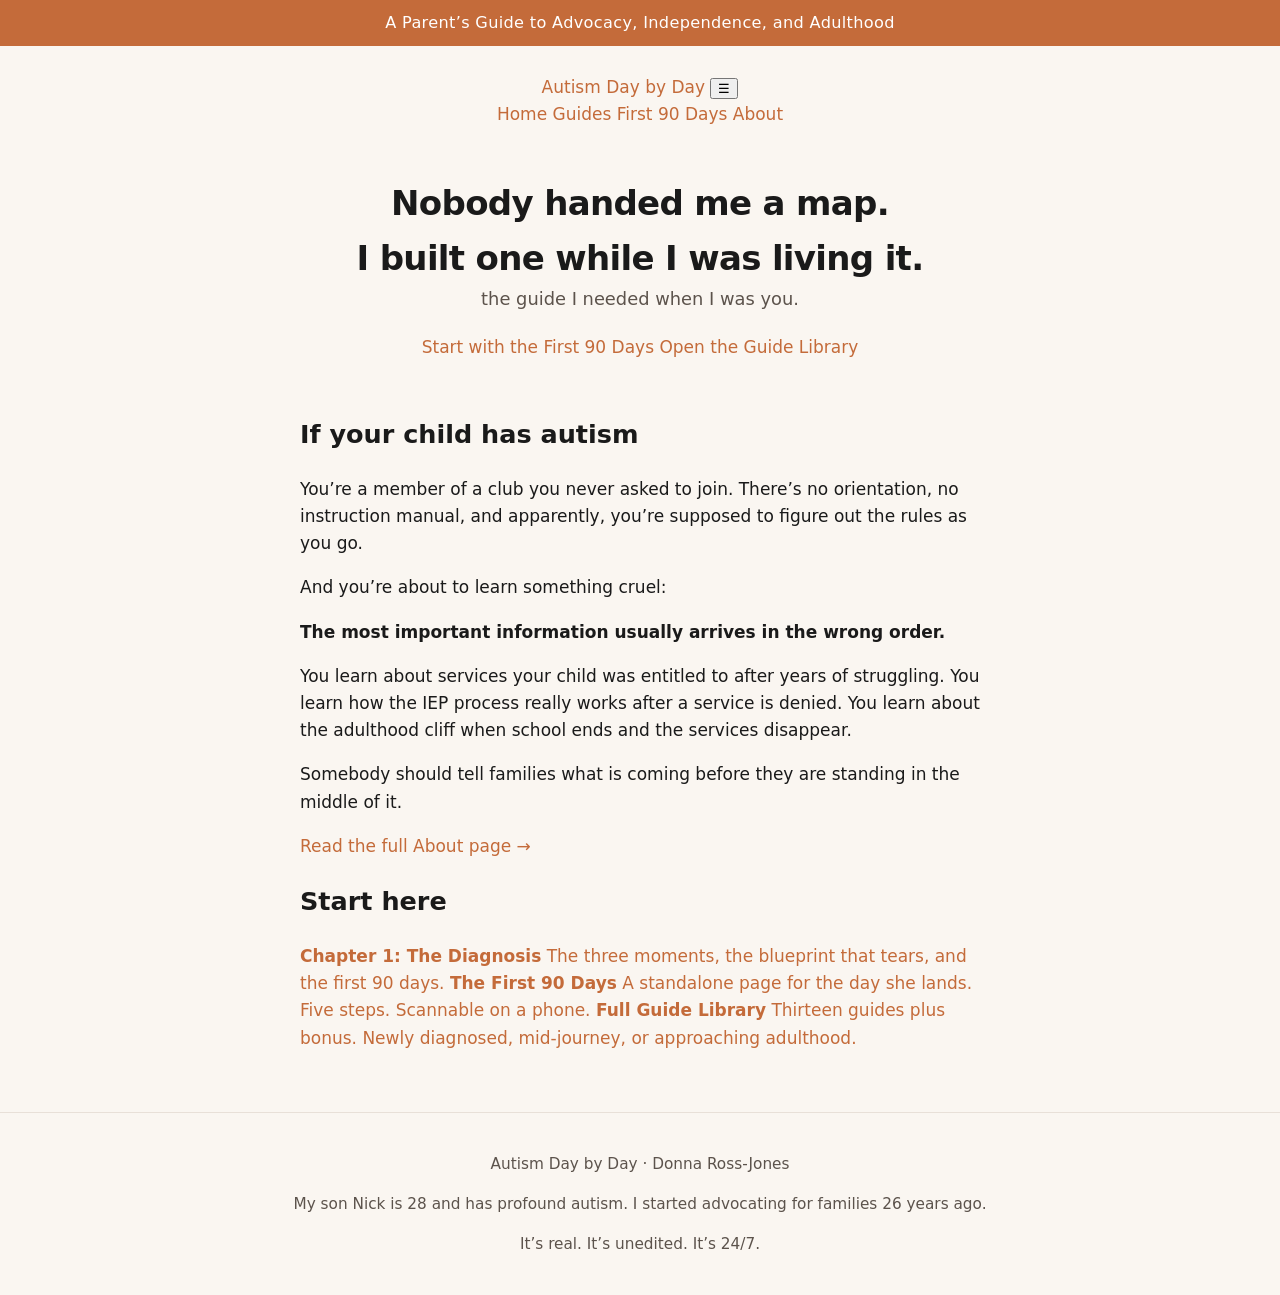
<file: index.html>
<!DOCTYPE html>
<html lang="en">
<head>
  <meta charset="UTF-8">
  <meta name="viewport" content="width=device-width, initial-scale=1">
  <title>Autism Day by Day — the guide I needed when I was you.</title>
  <link rel="stylesheet" href="styles.css">
</head>
<body>
  <div class="banner">A Parent’s Guide to Advocacy, Independence, and Adulthood</div>
  <header>
    <div class="header-inner">
      <a class="brand" href="index.html">Autism Day by Day</a>
      <button class="menu-toggle" aria-label="Menu">☰</button>
      <nav>
        <a href="index.html" class="active">Home</a>
        <a href="library.html">Guides</a>
        <a href="first-90.html">First 90 Days</a>
        <a href="about.html">About</a>
      </nav>
    </div>
  </header>

  <main class="container">
    <section class="hero">
      <h1>Nobody handed me a map.<br>I built one while I was living it.</h1>
      <p class="tagline">the guide I needed when I was you.</p>
      <div class="start-here">
        <a class="btn btn-primary" href="first-90.html">Start with the First 90 Days</a>
        <a class="btn btn-secondary" href="library.html">Open the Guide Library</a>
      </div>
    </section>

    <section>
      <h2>If your child has autism</h2>
      <p>You’re a member of a club you never asked to join. There’s no orientation, no instruction manual, and apparently, you’re supposed to figure out the rules as you go.</p>
      <p>And you’re about to learn something cruel:</p>
      <p><strong>The most important information usually arrives in the wrong order.</strong></p>
      <p>You learn about services your child was entitled to after years of struggling. You learn how the IEP process really works after a service is denied. You learn about the adulthood cliff when school ends and the services disappear.</p>
      <p>Somebody should tell families what is coming before they are standing in the middle of it.</p>
      <p><a href="about.html">Read the full About page →</a></p>
    </section>

    <section>
      <h2>Start here</h2>
      <a class="guide-item" href="chapters/chapter-1.html">
        <strong>Chapter 1: The Diagnosis</strong>
        <span>The three moments, the blueprint that tears, and the first 90 days.</span>
      </a>
      <a class="guide-item" href="first-90.html">
        <strong>The First 90 Days</strong>
        <span>A standalone page for the day she lands. Five steps. Scannable on a phone.</span>
      </a>
      <a class="guide-item" href="library.html">
        <strong>Full Guide Library</strong>
        <span>Thirteen guides plus bonus. Newly diagnosed, mid-journey, or approaching adulthood.</span>
      </a>
    </section>
  </main>

  <footer>
    <p>Autism Day by Day · Donna Ross-Jones</p>
    <p>My son Nick is 28 and has profound autism. I started advocating for families 26 years ago.</p>
    <p style="margin-top:0.75rem;">It’s real. It’s unedited. It’s 24/7.</p>
  </footer>

  <script>
    document.querySelector('.menu-toggle').addEventListener('click', function() {
      document.querySelector('nav').classList.toggle('open');
    });
  </script>
</body>
</html>
</file>
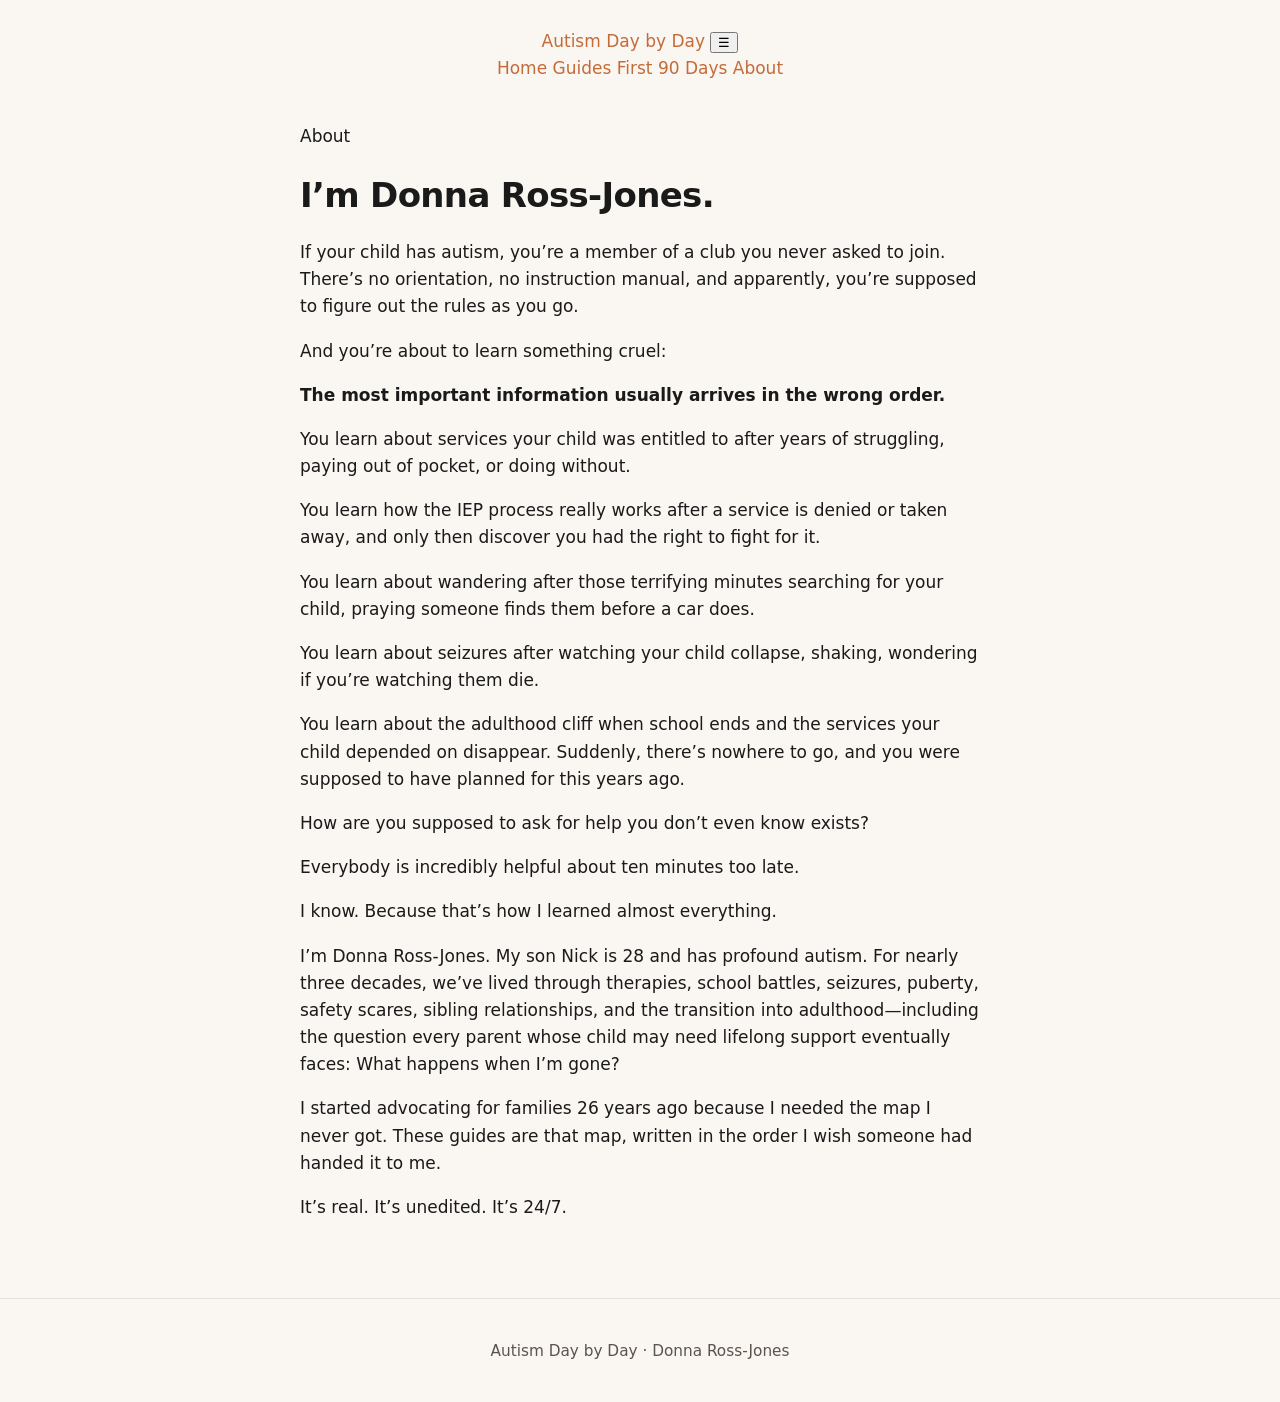
<file: about.html>
<!DOCTYPE html>
<html lang="en">
<head>
  <meta charset="UTF-8">
  <meta name="viewport" content="width=device-width, initial-scale=1">
  <title>About — Autism Day by Day</title>
  <link rel="stylesheet" href="styles.css">
</head>
<body>
  <header>
    <div class="header-inner">
      <a class="brand" href="index.html">Autism Day by Day</a>
      <button class="menu-toggle" aria-label="Menu">☰</button>
      <nav>
        <a href="index.html">Home</a>
        <a href="library.html">Guides</a>
        <a href="first-90.html">First 90 Days</a>
        <a href="about.html" class="active">About</a>
      </nav>
    </div>
  </header>

  <main class="container">
    <p class="meta">About</p>
    <h1>I’m Donna Ross-Jones.</h1>

    <p>If your child has autism, you’re a member of a club you never asked to join. There’s no orientation, no instruction manual, and apparently, you’re supposed to figure out the rules as you go.</p>

    <p>And you’re about to learn something cruel:</p>

    <p><strong>The most important information usually arrives in the wrong order.</strong></p>

    <p>You learn about services your child was entitled to after years of struggling, paying out of pocket, or doing without.</p>

    <p>You learn how the IEP process really works after a service is denied or taken away, and only then discover you had the right to fight for it.</p>

    <p>You learn about wandering after those terrifying minutes searching for your child, praying someone finds them before a car does.</p>

    <p>You learn about seizures after watching your child collapse, shaking, wondering if you’re watching them die.</p>

    <p>You learn about the adulthood cliff when school ends and the services your child depended on disappear. Suddenly, there’s nowhere to go, and you were supposed to have planned for this years ago.</p>

    <p>How are you supposed to ask for help you don’t even know exists?</p>

    <p>Everybody is incredibly helpful about ten minutes too late.</p>

    <p>I know. Because that’s how I learned almost everything.</p>

    <p>I’m Donna Ross-Jones. My son Nick is 28 and has profound autism. For nearly three decades, we’ve lived through therapies, school battles, seizures, puberty, safety scares, sibling relationships, and the transition into adulthood—including the question every parent whose child may need lifelong support eventually faces: What happens when I’m gone?</p>

    <p>I started advocating for families 26 years ago because I needed the map I never got. These guides are that map, written in the order I wish someone had handed it to me.</p>

    <p>It’s real. It’s unedited. It’s 24/7.</p>
  </main>

  <footer>
    <p>Autism Day by Day · Donna Ross-Jones</p>
  </footer>
</body>
</html>
</file>
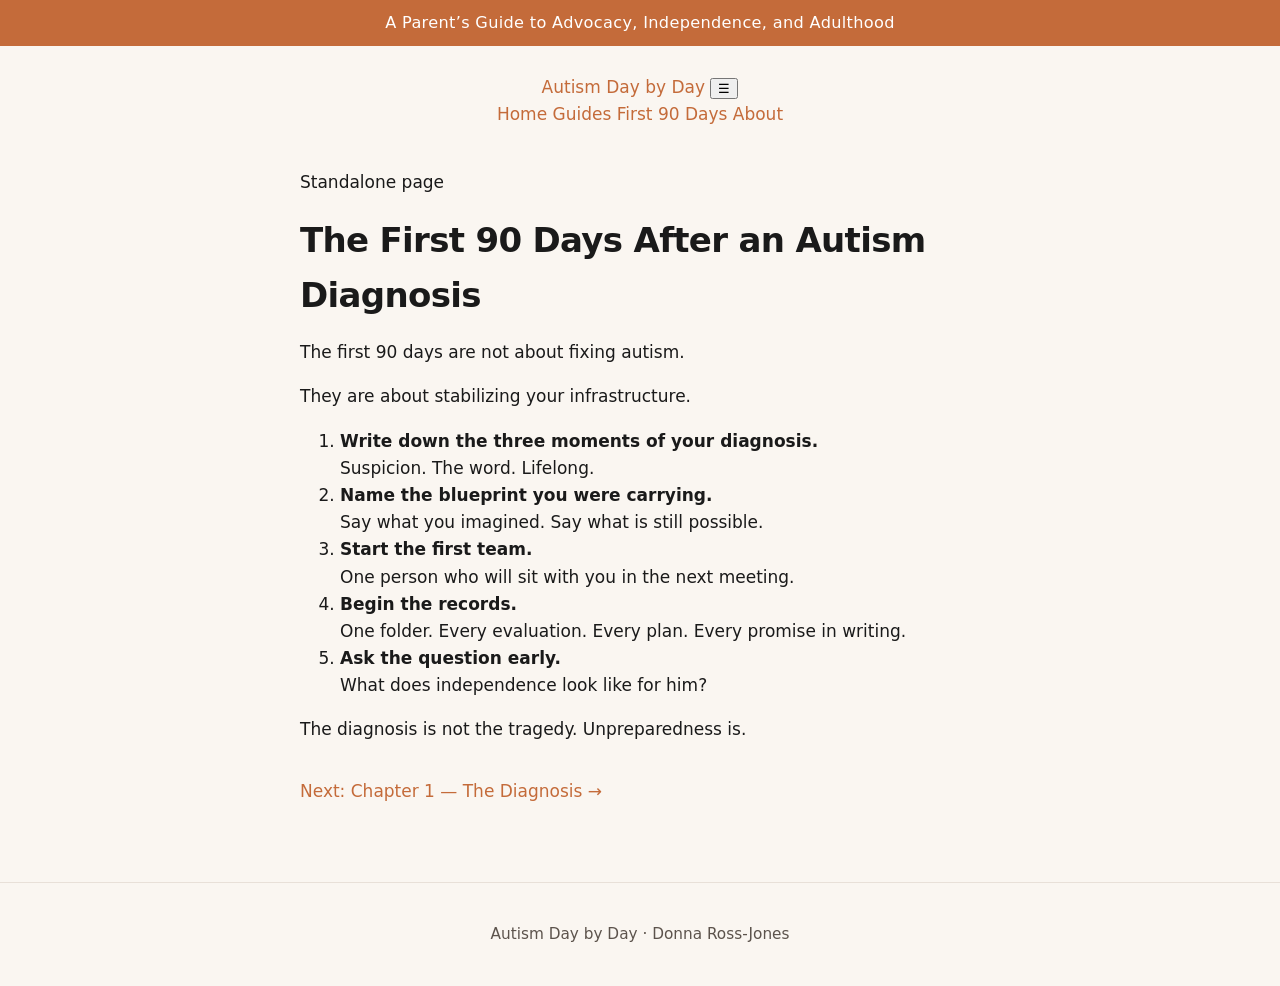
<file: first-90.html>
<!DOCTYPE html>
<html lang="en">
<head>
  <meta charset="UTF-8">
  <meta name="viewport" content="width=device-width, initial-scale=1">
  <title>The First 90 Days — Autism Day by Day</title>
  <link rel="stylesheet" href="styles.css">
</head>
<body>
  <div class="banner">A Parent’s Guide to Advocacy, Independence, and Adulthood</div>
  <header>
    <div class="header-inner">
      <a class="brand" href="index.html">Autism Day by Day</a>
      <button class="menu-toggle" aria-label="Menu">☰</button>
      <nav>
        <a href="index.html">Home</a>
        <a href="library.html">Guides</a>
        <a href="first-90.html" class="active">First 90 Days</a>
        <a href="about.html">About</a>
      </nav>
    </div>
  </header>

  <main class="container">
    <p class="meta">Standalone page</p>
    <h1>The First 90 Days After an Autism Diagnosis</h1>

    <p>The first 90 days are not about fixing autism.</p>
    <p>They are about stabilizing your infrastructure.</p>

    <ol class="steps">
      <li>
        <strong>Write down the three moments of your diagnosis.</strong><br>
        Suspicion. The word. Lifelong.
      </li>
      <li>
        <strong>Name the blueprint you were carrying.</strong><br>
        Say what you imagined. Say what is still possible.
      </li>
      <li>
        <strong>Start the first team.</strong><br>
        One person who will sit with you in the next meeting.
      </li>
      <li>
        <strong>Begin the records.</strong><br>
        One folder. Every evaluation. Every plan. Every promise in writing.
      </li>
      <li>
        <strong>Ask the question early.</strong><br>
        What does independence look like for him?
      </li>
    </ol>

    <p>The diagnosis is not the tragedy. Unpreparedness is.</p>

    <p style="margin-top:2rem;"><a href="chapters/chapter-1.html">Next: Chapter 1 — The Diagnosis →</a></p>
  </main>

  <footer>
    <p>Autism Day by Day · Donna Ross-Jones</p>
  </footer>

  <script>
    document.querySelector('.menu-toggle').addEventListener('click', function() {
      document.querySelector('nav').classList.toggle('open');
    });
  </script>
</body>
</html>
</file>
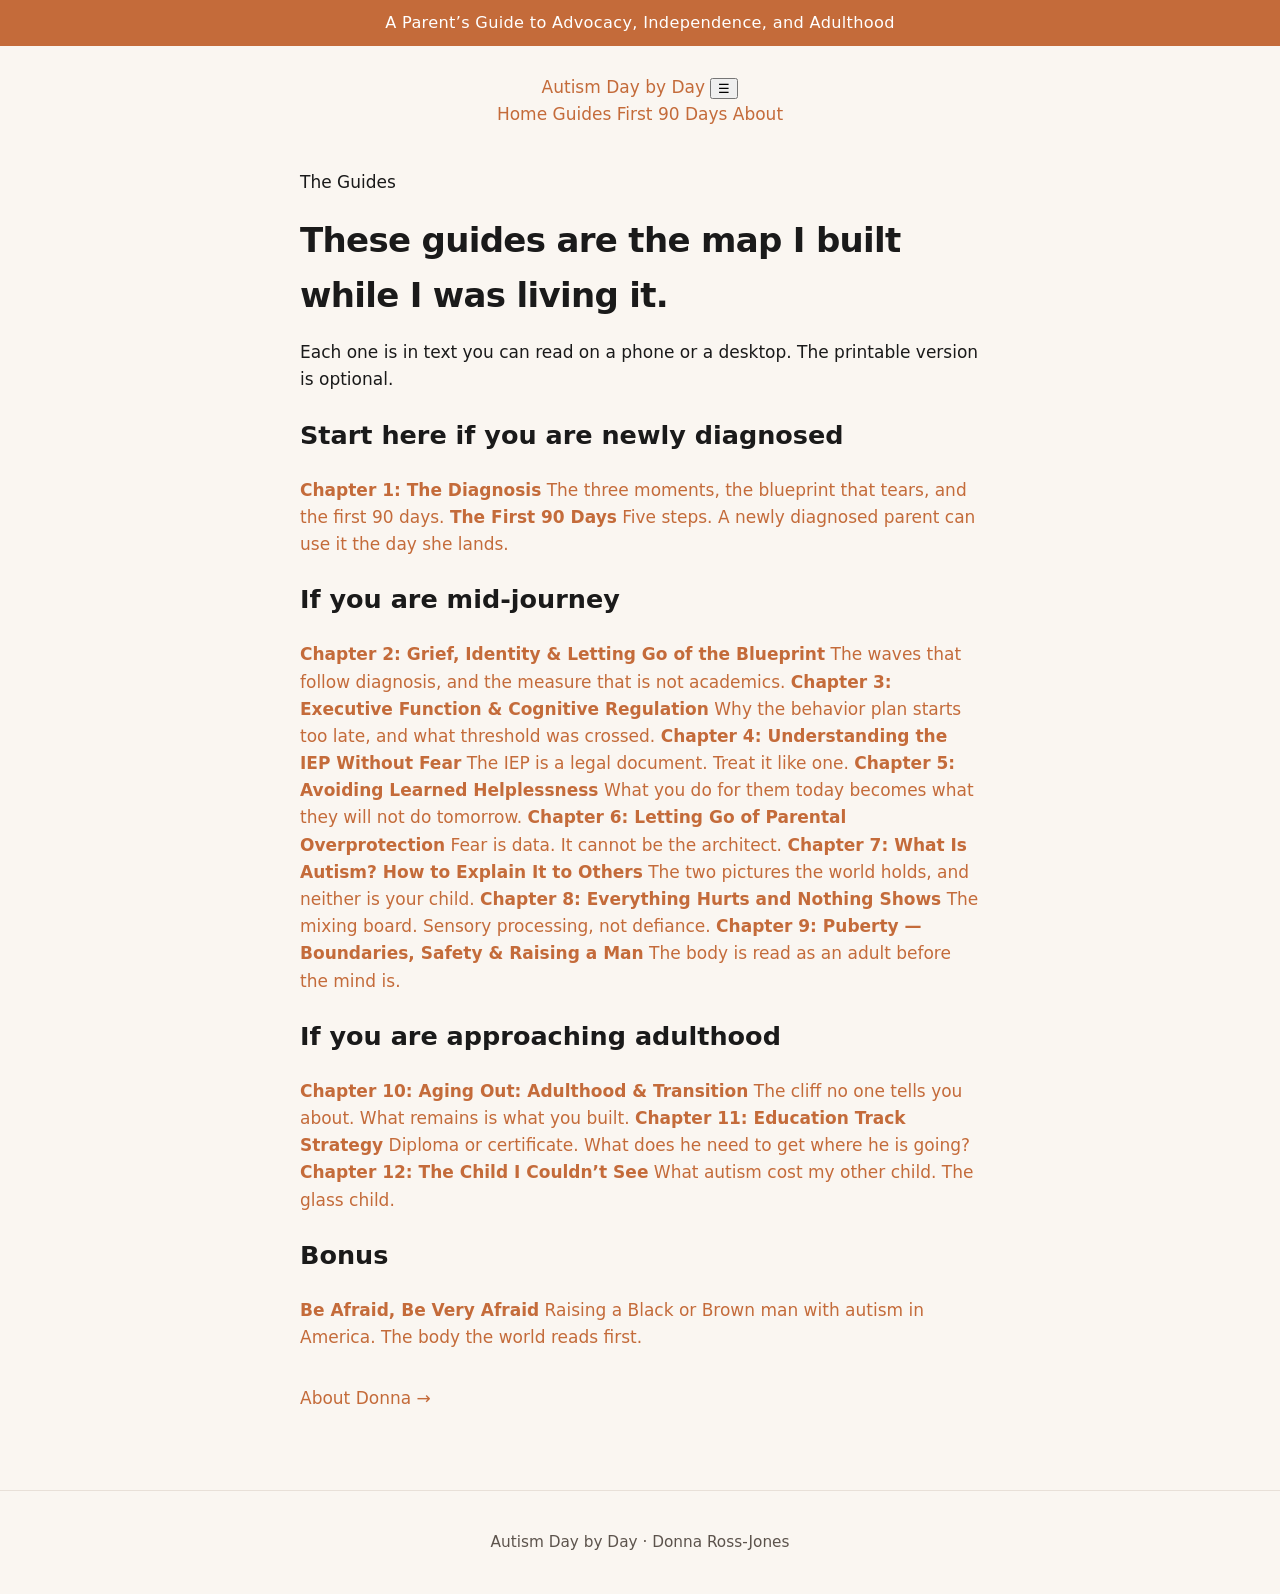
<file: library.html>
<!DOCTYPE html>
<html lang="en">
<head>
  <meta charset="UTF-8">
  <meta name="viewport" content="width=device-width, initial-scale=1">
  <title>The Guides — Autism Day by Day</title>
  <link rel="stylesheet" href="styles.css">
</head>
<body>
  <div class="banner">A Parent’s Guide to Advocacy, Independence, and Adulthood</div>
  <header>
    <div class="header-inner">
      <a class="brand" href="index.html">Autism Day by Day</a>
      <button class="menu-toggle" aria-label="Menu">☰</button>
      <nav>
        <a href="index.html">Home</a>
        <a href="library.html" class="active">Guides</a>
        <a href="first-90.html">First 90 Days</a>
        <a href="about.html">About</a>
      </nav>
    </div>
  </header>

  <main class="container">
    <p class="meta">The Guides</p>
    <h1>These guides are the map I built while I was living it.</h1>
    <p>Each one is in text you can read on a phone or a desktop. The printable version is optional.</p>

    <div class="library-section">
      <h2>Start here if you are newly diagnosed</h2>
      <a class="guide-item" href="chapters/chapter-1.html">
        <strong>Chapter 1: The Diagnosis</strong>
        <span>The three moments, the blueprint that tears, and the first 90 days.</span>
      </a>
      <a class="guide-item" href="first-90.html">
        <strong>The First 90 Days</strong>
        <span>Five steps. A newly diagnosed parent can use it the day she lands.</span>
      </a>
    </div>

    <div class="library-section">
      <h2>If you are mid-journey</h2>
      <a class="guide-item" href="chapters/chapter-2.html">
        <strong>Chapter 2: Grief, Identity & Letting Go of the Blueprint</strong>
        <span>The waves that follow diagnosis, and the measure that is not academics.</span>
      </a>
      <a class="guide-item" href="chapters/chapter-3.html">
        <strong>Chapter 3: Executive Function & Cognitive Regulation</strong>
        <span>Why the behavior plan starts too late, and what threshold was crossed.</span>
      </a>
      <a class="guide-item" href="chapters/chapter-4.html">
        <strong>Chapter 4: Understanding the IEP Without Fear</strong>
        <span>The IEP is a legal document. Treat it like one.</span>
      </a>
      <a class="guide-item" href="chapters/chapter-5.html">
        <strong>Chapter 5: Avoiding Learned Helplessness</strong>
        <span>What you do for them today becomes what they will not do tomorrow.</span>
      </a>
      <a class="guide-item" href="chapters/chapter-6.html">
        <strong>Chapter 6: Letting Go of Parental Overprotection</strong>
        <span>Fear is data. It cannot be the architect.</span>
      </a>
      <a class="guide-item" href="chapters/chapter-7.html">
        <strong>Chapter 7: What Is Autism? How to Explain It to Others</strong>
        <span>The two pictures the world holds, and neither is your child.</span>
      </a>
      <a class="guide-item" href="chapters/chapter-8.html">
        <strong>Chapter 8: Everything Hurts and Nothing Shows</strong>
        <span>The mixing board. Sensory processing, not defiance.</span>
      </a>
      <a class="guide-item" href="chapters/chapter-9.html">
        <strong>Chapter 9: Puberty — Boundaries, Safety & Raising a Man</strong>
        <span>The body is read as an adult before the mind is.</span>
      </a>
    </div>

    <div class="library-section">
      <h2>If you are approaching adulthood</h2>
      <a class="guide-item" href="chapters/chapter-10.html">
        <strong>Chapter 10: Aging Out: Adulthood & Transition</strong>
        <span>The cliff no one tells you about. What remains is what you built.</span>
      </a>
      <a class="guide-item" href="chapters/chapter-11.html">
        <strong>Chapter 11: Education Track Strategy</strong>
        <span>Diploma or certificate. What does he need to get where he is going?</span>
      </a>
      <a class="guide-item" href="chapters/chapter-12.html">
        <strong>Chapter 12: The Child I Couldn’t See</strong>
        <span>What autism cost my other child. The glass child.</span>
      </a>
    </div>

    <div class="library-section">
      <h2>Bonus</h2>
      <a class="guide-item" href="chapters/bonus.html">
        <strong>Be Afraid, Be Very Afraid</strong>
        <span>Raising a Black or Brown man with autism in America. The body the world reads first.</span>
      </a>
    </div>

    <p style="margin-top:2rem;"><a href="about.html">About Donna →</a></p>
  </main>

  <footer>
    <p>Autism Day by Day · Donna Ross-Jones</p>
  </footer>

  <script>
    document.querySelector('.menu-toggle').addEventListener('click', function() {
      document.querySelector('nav').classList.toggle('open');
    });
  </script>
</body>
</html>
</file>
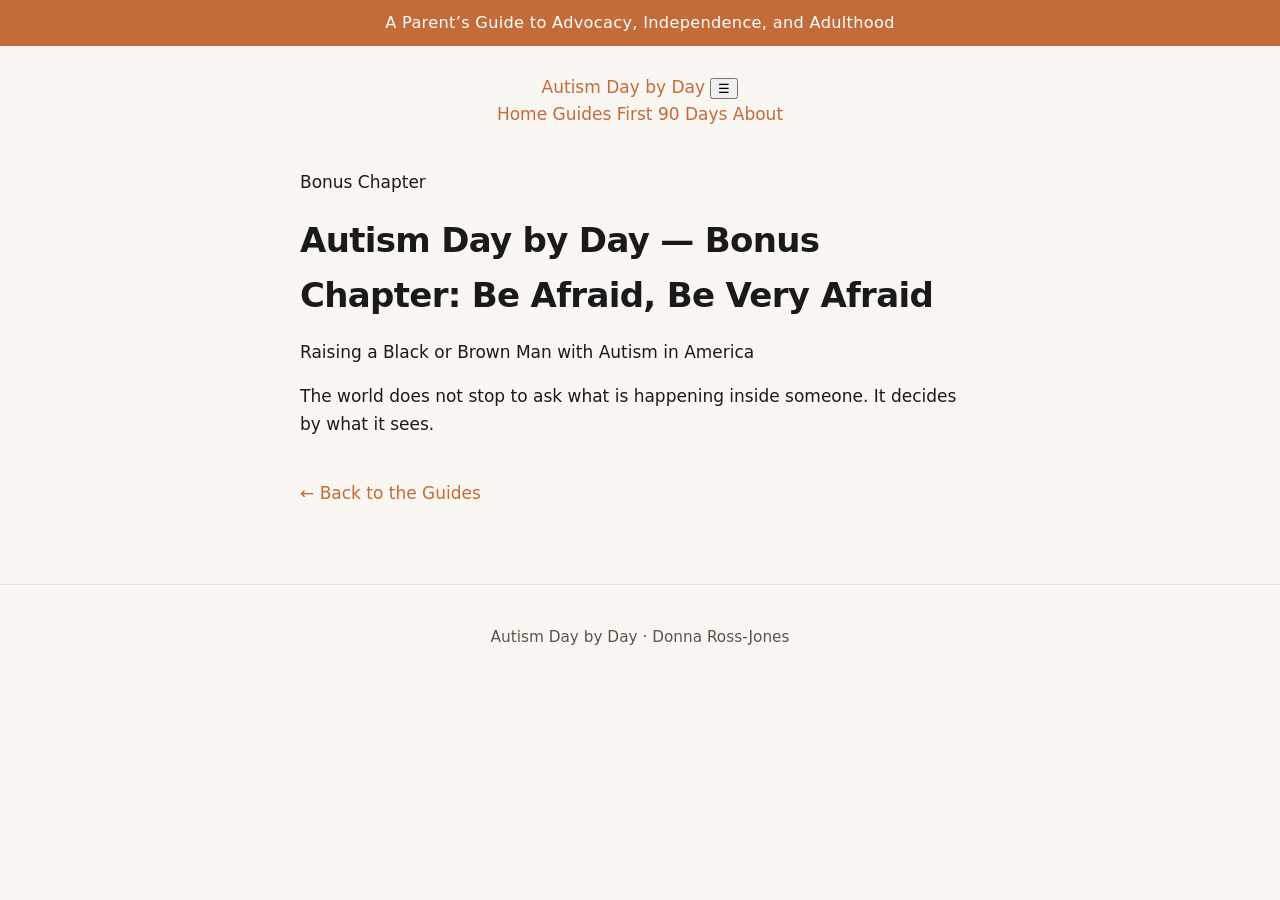
<file: chapters/bonus.html>
<!DOCTYPE html>
<html lang="en">
<head>
  <meta charset="UTF-8">
  <meta name="viewport" content="width=device-width, initial-scale=1">
  <title>Autism Day by Day — Bonus Chapter: Be Afraid, Be Very Afraid — Autism Day by Day</title>
  <link rel="stylesheet" href="../styles.css">
</head>
<body>
  <div class="banner">A Parent’s Guide to Advocacy, Independence, and Adulthood</div>
  <header>
    <div class="header-inner">
      <a class="brand" href="../index.html">Autism Day by Day</a>
      <button class="menu-toggle" aria-label="Menu">☰</button>
      <nav>
        <a href="../index.html">Home</a>
        <a href="../library.html">Guides</a>
        <a href="../first-90.html">First 90 Days</a>
        <a href="../about.html">About</a>
      </nav>
    </div>
  </header>
  <main class="container">
    <p class="meta">Bonus Chapter</p>
    <h1>Autism Day by Day — Bonus Chapter: Be Afraid, Be Very Afraid</h1>
    <p>Raising a Black or Brown Man with Autism in America</p>
    <p>The world does not stop to ask what is happening inside someone. It decides by what it sees.</p>
    <p style="margin-top:2.5rem;"><a href="../library.html">← Back to the Guides</a></p>
  </main>
  <footer>
    <p>Autism Day by Day · Donna Ross-Jones</p>
  </footer>
  <script>
    document.querySelector('.menu-toggle').addEventListener('click', function() {
      document.querySelector('nav').classList.toggle('open');
    });
  </script>
</body>
</html>
</file>
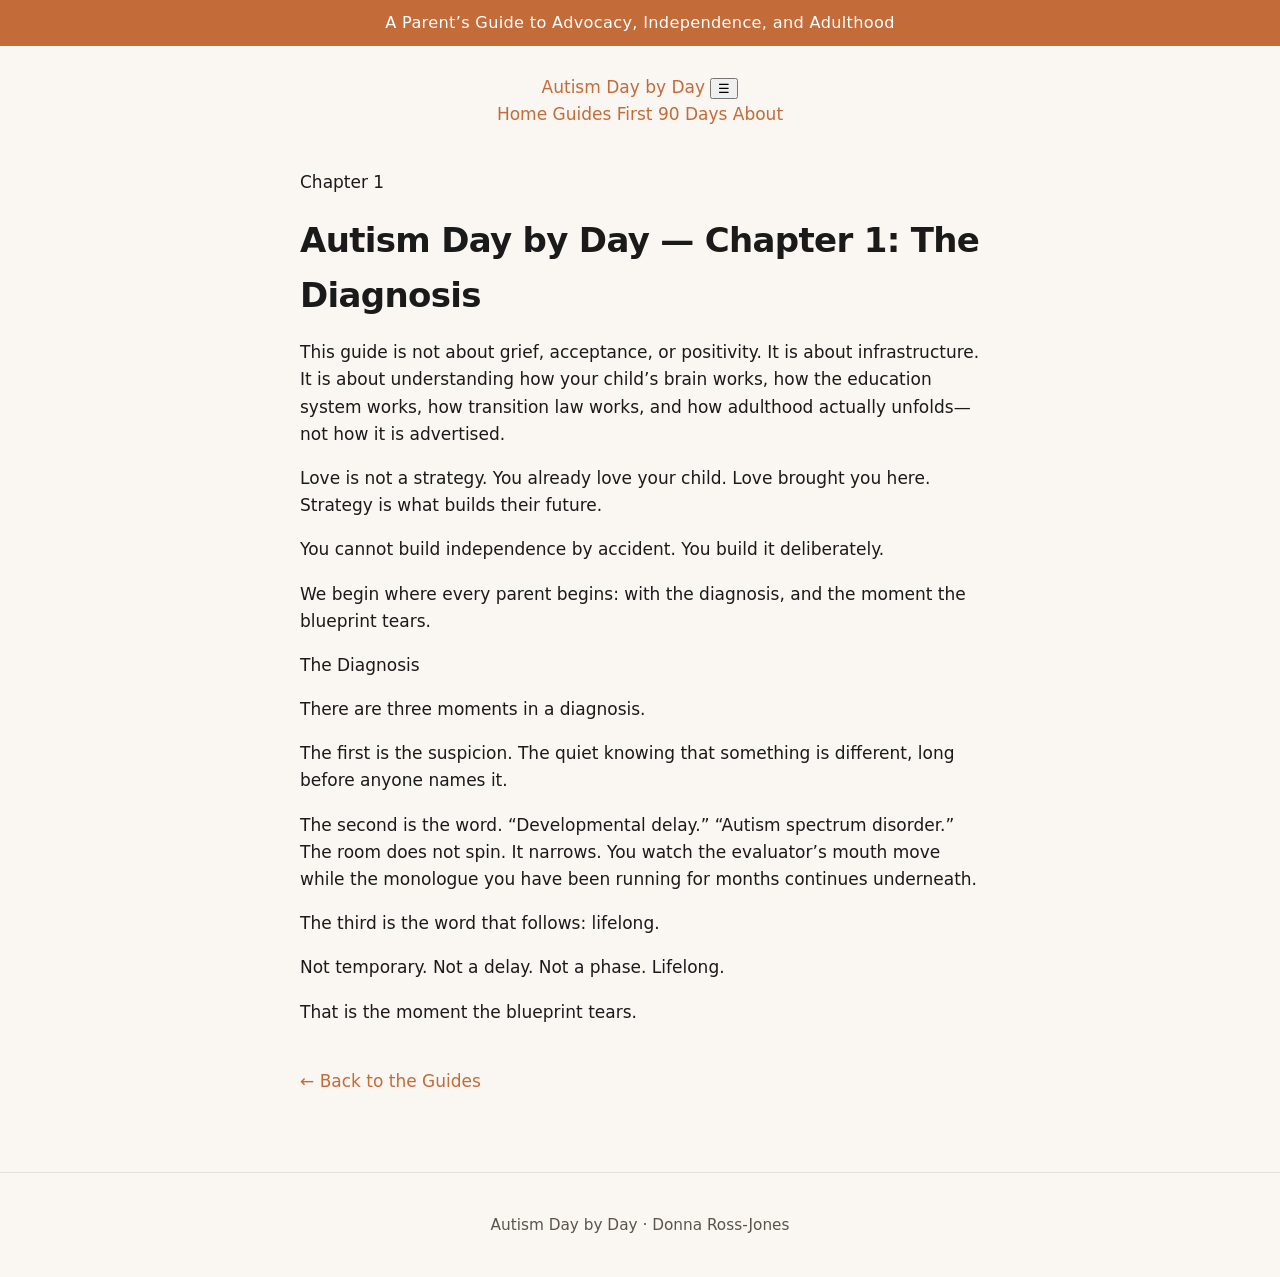
<file: chapters/chapter-1.html>
<!DOCTYPE html>
<html lang="en">
<head>
  <meta charset="UTF-8">
  <meta name="viewport" content="width=device-width, initial-scale=1">
  <title>Autism Day by Day — Chapter 1: The Diagnosis — Autism Day by Day</title>
  <link rel="stylesheet" href="../styles.css">
</head>
<body>
  <div class="banner">A Parent’s Guide to Advocacy, Independence, and Adulthood</div>
  <header>
    <div class="header-inner">
      <a class="brand" href="../index.html">Autism Day by Day</a>
      <button class="menu-toggle" aria-label="Menu">☰</button>
      <nav>
        <a href="../index.html">Home</a>
        <a href="../library.html">Guides</a>
        <a href="../first-90.html">First 90 Days</a>
        <a href="../about.html">About</a>
      </nav>
    </div>
  </header>
  <main class="container">
    <p class="meta">Chapter 1</p>
    <h1>Autism Day by Day — Chapter 1: The Diagnosis</h1>
    <p>This guide is not about grief, acceptance, or positivity. It is about infrastructure. It is about understanding how your child’s brain works, how the education system works, how transition law works, and how adulthood actually unfolds—not how it is advertised.</p>
    <p>Love is not a strategy. You already love your child. Love brought you here. Strategy is what builds their future.</p>
    <p>You cannot build independence by accident. You build it deliberately.</p>
    <p>We begin where every parent begins: with the diagnosis, and the moment the blueprint tears.</p>
    <p>The Diagnosis</p>
    <p>There are three moments in a diagnosis.</p>
    <p>The first is the suspicion. The quiet knowing that something is different, long before anyone names it.</p>
    <p>The second is the word. “Developmental delay.” “Autism spectrum disorder.” The room does not spin. It narrows. You watch the evaluator’s mouth move while the monologue you have been running for months continues underneath.</p>
    <p>The third is the word that follows: lifelong.</p>
    <p>Not temporary. Not a delay. Not a phase. Lifelong.</p>
    <p>That is the moment the blueprint tears.</p>
    <p style="margin-top:2.5rem;"><a href="../library.html">← Back to the Guides</a></p>
  </main>
  <footer>
    <p>Autism Day by Day · Donna Ross-Jones</p>
  </footer>
  <script>
    document.querySelector('.menu-toggle').addEventListener('click', function() {
      document.querySelector('nav').classList.toggle('open');
    });
  </script>
</body>
</html>
</file>
<file: styles.css>
/* Autism Day by Day — Donna Ross-Jones
   Matched to her Substack and online presence.
   Warm, direct, classy. Desktop + phone. */

:root {
  --bg: #faf6f1;
  --bg-elevated: #ffffff;
  --text: #1a1a1a;
  --text-muted: #5c534c;
  --accent: #c46b3a;
  --accent-hover: #a8552d;
  --border: #e8e0d8;
  --radius: 12px;
  --max: 720px;
  --font: system-ui, -apple-system, BlinkMacSystemFont, "Segoe UI", Roboto, sans-serif;
}

* { box-sizing: border-box; }
html, body { margin: 0; padding: 0; background: var(--bg); color: var(--text); font-family: var(--font); font-size: 17px; line-height: 1.6; }
a { color: var(--accent); text-decoration: none; }
a:hover { color: var(--accent-hover); text-decoration: underline; }

.banner {
  background: var(--accent);
  color: #fff;
  text-align: center;
  padding: 10px 16px;
  font-size: 0.95rem;
  letter-spacing: 0.02em;
}
header { padding: 28px 20px 12px; text-align: center; }
.header-inner { max-width: var(--max); margin: 0 auto; }
h1 { margin: 0; font-size: 2rem; font-weight: 600; letter-spacing: -0.02em; }
.tagline { margin: 6px 0 0; color: var(--text-muted); font-size: 1.05rem; }
main { max-width: var(--max); margin: 0 auto; padding: 12px 20px 60px; }
.hero { text-align: center; padding: 24px 0 32px; }
.hero h2 { margin: 0 0 12px; font-size: 1.5rem; }
.hero p { margin: 0 0 20px; color: var(--text-muted); }
.cta {
  display: inline-block;
  background: var(--accent);
  color: #fff !important;
  padding: 12px 22px;
  border-radius: 8px;
  font-weight: 600;
  text-decoration: none !important;
}
.cta:hover { background: var(--accent-hover); }
.cards { display: grid; gap: 16px; }
.card {
  background: var(--bg-elevated);
  border: 1px solid var(--border);
  border-radius: var(--radius);
  padding: 20px;
}
.card h3 { margin: 0 0 8px; font-size: 1.2rem; }
.card p { margin: 0 0 14px; color: var(--text-muted); }
footer { text-align: center; padding: 24px; color: var(--text-muted); font-size: 0.9rem; border-top: 1px solid var(--border); }

@media (max-width: 600px) {
  h1 { font-size: 1.6rem; }
  main { padding: 8px 16px 40px; }
  .cta { display: block; text-align: center; }
}
</file>
